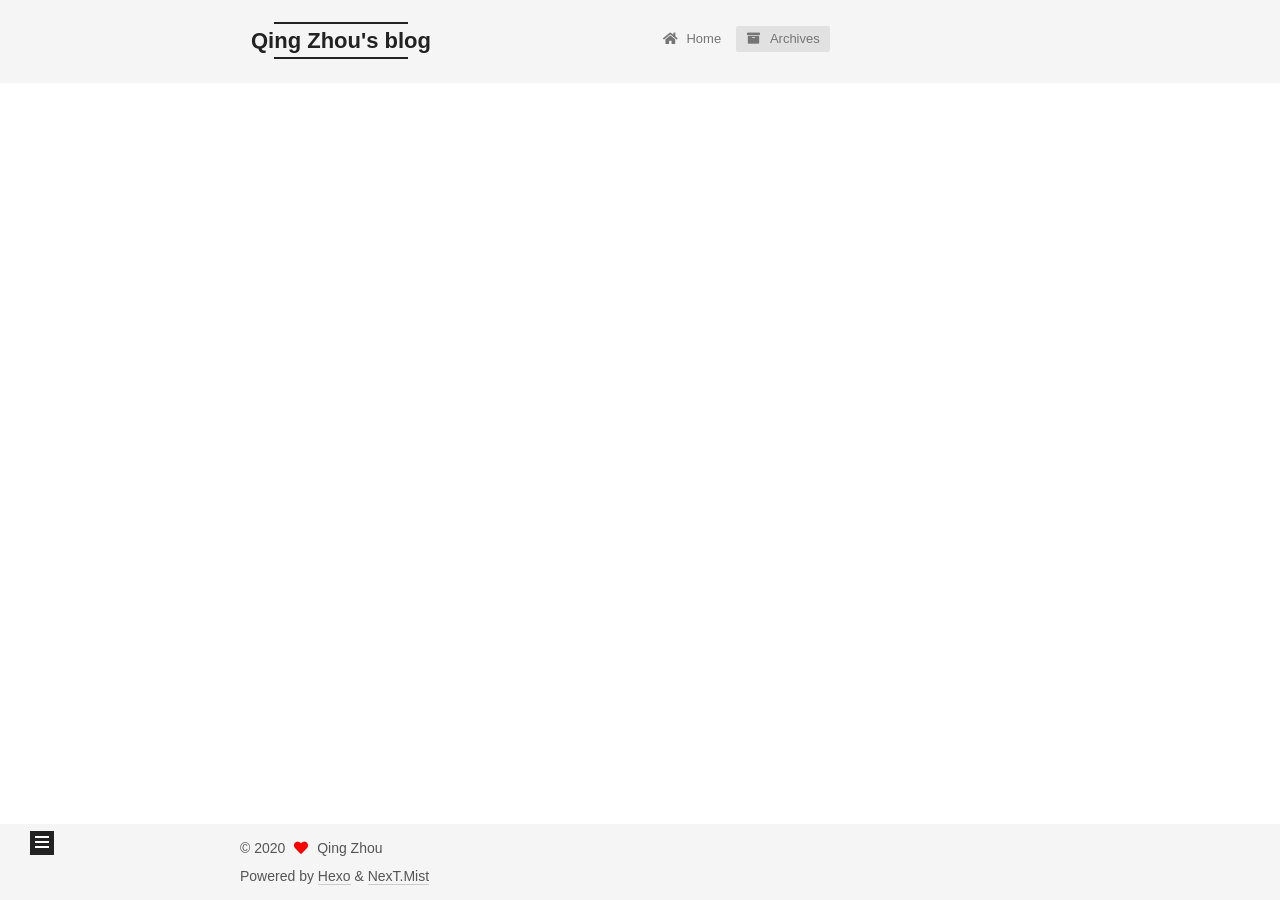
<file: archives/2020/index.html>
<!DOCTYPE html>
<html lang="en,zh-CN,default">
<head>
  <meta charset="UTF-8">
<meta name="viewport" content="width=device-width, initial-scale=1, maximum-scale=2">
<meta name="theme-color" content="#222">
<meta name="generator" content="Hexo 5.0.0">
  <link rel="apple-touch-icon" sizes="180x180" href="/images/apple-touch-icon-next.png">
  <link rel="icon" type="image/png" sizes="32x32" href="/images/favicon-32x32-next.png">
  <link rel="icon" type="image/png" sizes="16x16" href="/images/favicon-16x16-next.png">
  <link rel="mask-icon" href="/images/logo.svg" color="#222">

<link rel="stylesheet" href="/css/main.css">


<link rel="stylesheet" href="/lib/font-awesome/css/all.min.css">

<script id="hexo-configurations">
    var NexT = window.NexT || {};
    var CONFIG = {"hostname":"yoursite.com","root":"/","scheme":"Mist","version":"7.8.0","exturl":false,"sidebar":{"position":"left","display":"post","padding":18,"offset":12,"onmobile":false},"copycode":{"enable":false,"show_result":false,"style":null},"back2top":{"enable":true,"sidebar":false,"scrollpercent":false},"bookmark":{"enable":false,"color":"#222","save":"auto"},"fancybox":false,"mediumzoom":false,"lazyload":false,"pangu":false,"comments":{"style":"tabs","active":null,"storage":true,"lazyload":false,"nav":null},"algolia":{"hits":{"per_page":10},"labels":{"input_placeholder":"Search for Posts","hits_empty":"We didn't find any results for the search: ${query}","hits_stats":"${hits} results found in ${time} ms"}},"localsearch":{"enable":false,"trigger":"auto","top_n_per_article":1,"unescape":false,"preload":false},"motion":{"enable":true,"async":false,"transition":{"post_block":"fadeIn","post_header":"slideDownIn","post_body":"slideDownIn","coll_header":"slideLeftIn","sidebar":"slideUpIn"}}};
  </script>

  <meta property="og:type" content="website">
<meta property="og:title" content="Qing Zhou&#39;s blog">
<meta property="og:url" content="http://yoursite.com/archives/2020/index.html">
<meta property="og:site_name" content="Qing Zhou&#39;s blog">
<meta property="og:locale" content="en_US">
<meta property="article:author" content="Qing Zhou">
<meta name="twitter:card" content="summary">

<link rel="canonical" href="http://yoursite.com/archives/2020/">


<script id="page-configurations">
  // https://hexo.io/docs/variables.html
  CONFIG.page = {
    sidebar: "",
    isHome : false,
    isPost : false,
    lang   : 'en'
  };
</script>

  <title>Archive | Qing Zhou's blog</title>
  






  <noscript>
  <style>
  .use-motion .brand,
  .use-motion .menu-item,
  .sidebar-inner,
  .use-motion .post-block,
  .use-motion .pagination,
  .use-motion .comments,
  .use-motion .post-header,
  .use-motion .post-body,
  .use-motion .collection-header { opacity: initial; }

  .use-motion .site-title,
  .use-motion .site-subtitle {
    opacity: initial;
    top: initial;
  }

  .use-motion .logo-line-before i { left: initial; }
  .use-motion .logo-line-after i { right: initial; }
  </style>
</noscript>

</head>

<body itemscope itemtype="http://schema.org/WebPage">
  <div class="container use-motion">
    <div class="headband"></div>

    <header class="header" itemscope itemtype="http://schema.org/WPHeader">
      <div class="header-inner"><div class="site-brand-container">
  <div class="site-nav-toggle">
    <div class="toggle" aria-label="Toggle navigation bar">
      <span class="toggle-line toggle-line-first"></span>
      <span class="toggle-line toggle-line-middle"></span>
      <span class="toggle-line toggle-line-last"></span>
    </div>
  </div>

  <div class="site-meta">

    <a href="/" class="brand" rel="start">
      <span class="logo-line-before"><i></i></span>
      <h1 class="site-title">Qing Zhou's blog</h1>
      <span class="logo-line-after"><i></i></span>
    </a>
      <p class="site-subtitle" itemprop="description">It is the time you wasted for your rose that makes your rose so important</p>
  </div>

  <div class="site-nav-right">
    <div class="toggle popup-trigger">
    </div>
  </div>
</div>




<nav class="site-nav">
  <ul id="menu" class="main-menu menu">
        <li class="menu-item menu-item-home">

    <a href="/" rel="section"><i class="fa fa-home fa-fw"></i>Home</a>

  </li>
        <li class="menu-item menu-item-archives">

    <a href="/archives/" rel="section"><i class="fa fa-archive fa-fw"></i>Archives</a>

  </li>
  </ul>
</nav>




</div>
    </header>

    
  <div class="back-to-top">
    <i class="fa fa-arrow-up"></i>
    <span>0%</span>
  </div>


    <main class="main">
      <div class="main-inner">
        <div class="content-wrap">
          

          <div class="content archive">
            

  
  
  
  <div class="post-block">
    <div class="posts-collapse">
      <div class="collection-title">
        <span class="collection-header">Um..! 1 post. Keep on posting.</span>
      </div>

      
    <div class="collection-year">
      <span class="collection-header">2020</span>
    </div>

  <article itemscope itemtype="http://schema.org/Article">
    <header class="post-header">

      <div class="post-meta">
        <time itemprop="dateCreated"
              datetime="2020-08-02T00:36:30+08:00"
              content="2020-08-02">
          08-02
        </time>
      </div>

      <div class="post-title">
          <a class="post-title-link" href="/2020/08/02/hello-world/" itemprop="url">
            <span itemprop="name">Hello World</span>
          </a>
      </div>

    </header>
  </article>


    </div>
  </div>
  
  
  

  



          </div>
          

<script>
  window.addEventListener('tabs:register', () => {
    let { activeClass } = CONFIG.comments;
    if (CONFIG.comments.storage) {
      activeClass = localStorage.getItem('comments_active') || activeClass;
    }
    if (activeClass) {
      let activeTab = document.querySelector(`a[href="#comment-${activeClass}"]`);
      if (activeTab) {
        activeTab.click();
      }
    }
  });
  if (CONFIG.comments.storage) {
    window.addEventListener('tabs:click', event => {
      if (!event.target.matches('.tabs-comment .tab-content .tab-pane')) return;
      let commentClass = event.target.classList[1];
      localStorage.setItem('comments_active', commentClass);
    });
  }
</script>

        </div>
          
  
  <div class="toggle sidebar-toggle">
    <span class="toggle-line toggle-line-first"></span>
    <span class="toggle-line toggle-line-middle"></span>
    <span class="toggle-line toggle-line-last"></span>
  </div>

  <aside class="sidebar">
    <div class="sidebar-inner">

      <ul class="sidebar-nav motion-element">
        <li class="sidebar-nav-toc">
          Table of Contents
        </li>
        <li class="sidebar-nav-overview">
          Overview
        </li>
      </ul>

      <!--noindex-->
      <div class="post-toc-wrap sidebar-panel">
      </div>
      <!--/noindex-->

      <div class="site-overview-wrap sidebar-panel">
        <div class="site-author motion-element" itemprop="author" itemscope itemtype="http://schema.org/Person">
  <p class="site-author-name" itemprop="name">Qing Zhou</p>
  <div class="site-description" itemprop="description"></div>
</div>
<div class="site-state-wrap motion-element">
  <nav class="site-state">
      <div class="site-state-item site-state-posts">
          <a href="/archives/">
        
          <span class="site-state-item-count">1</span>
          <span class="site-state-item-name">posts</span>
        </a>
      </div>
  </nav>
</div>
  <div class="cc-license motion-element" itemprop="license">
    <a href="https://creativecommons.org/licenses/by-nc-sa/4.0/zh-CN" class="cc-opacity" rel="noopener" target="_blank"><img src="/images/cc-by-nc-sa.svg" alt="Creative Commons"></a>
  </div>



      </div>

    </div>
  </aside>
  <div id="sidebar-dimmer"></div>


      </div>
    </main>

    <footer class="footer">
      <div class="footer-inner">
        

        

<div class="copyright">
  
  &copy; 
  <span itemprop="copyrightYear">2020</span>
  <span class="with-love">
    <i class="fa fa-heart"></i>
  </span>
  <span class="author" itemprop="copyrightHolder">Qing Zhou</span>
</div>
  <div class="powered-by">Powered by <a href="https://hexo.io/" class="theme-link" rel="noopener" target="_blank">Hexo</a> & <a href="https://mist.theme-next.org/" class="theme-link" rel="noopener" target="_blank">NexT.Mist</a>
  </div>

        








      </div>
    </footer>
  </div>

  
  <script src="/lib/anime.min.js"></script>
  <script src="/lib/velocity/velocity.min.js"></script>
  <script src="/lib/velocity/velocity.ui.min.js"></script>

<script src="/js/utils.js"></script>

<script src="/js/motion.js"></script>


<script src="/js/schemes/muse.js"></script>


<script src="/js/next-boot.js"></script>




  















  

  

</body>
</html>
</file>
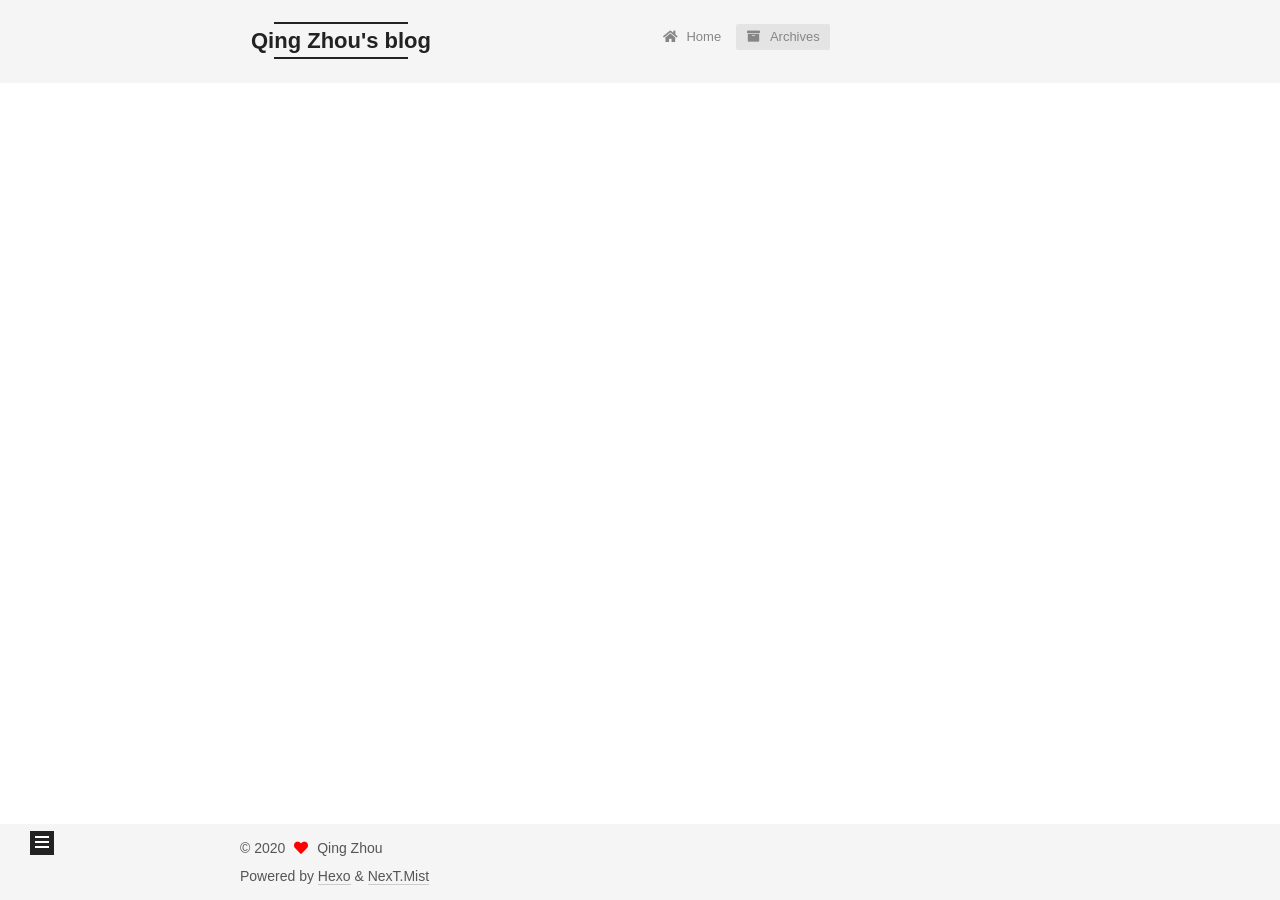
<file: archives/2020/08/index.html>
<!DOCTYPE html>
<html lang="en,zh-CN,default">
<head>
  <meta charset="UTF-8">
<meta name="viewport" content="width=device-width, initial-scale=1, maximum-scale=2">
<meta name="theme-color" content="#222">
<meta name="generator" content="Hexo 5.0.0">
  <link rel="apple-touch-icon" sizes="180x180" href="/images/apple-touch-icon-next.png">
  <link rel="icon" type="image/png" sizes="32x32" href="/images/favicon-32x32-next.png">
  <link rel="icon" type="image/png" sizes="16x16" href="/images/favicon-16x16-next.png">
  <link rel="mask-icon" href="/images/logo.svg" color="#222">

<link rel="stylesheet" href="/css/main.css">


<link rel="stylesheet" href="/lib/font-awesome/css/all.min.css">

<script id="hexo-configurations">
    var NexT = window.NexT || {};
    var CONFIG = {"hostname":"yoursite.com","root":"/","scheme":"Mist","version":"7.8.0","exturl":false,"sidebar":{"position":"left","display":"post","padding":18,"offset":12,"onmobile":false},"copycode":{"enable":false,"show_result":false,"style":null},"back2top":{"enable":true,"sidebar":false,"scrollpercent":false},"bookmark":{"enable":false,"color":"#222","save":"auto"},"fancybox":false,"mediumzoom":false,"lazyload":false,"pangu":false,"comments":{"style":"tabs","active":null,"storage":true,"lazyload":false,"nav":null},"algolia":{"hits":{"per_page":10},"labels":{"input_placeholder":"Search for Posts","hits_empty":"We didn't find any results for the search: ${query}","hits_stats":"${hits} results found in ${time} ms"}},"localsearch":{"enable":false,"trigger":"auto","top_n_per_article":1,"unescape":false,"preload":false},"motion":{"enable":true,"async":false,"transition":{"post_block":"fadeIn","post_header":"slideDownIn","post_body":"slideDownIn","coll_header":"slideLeftIn","sidebar":"slideUpIn"}}};
  </script>

  <meta property="og:type" content="website">
<meta property="og:title" content="Qing Zhou&#39;s blog">
<meta property="og:url" content="http://yoursite.com/archives/2020/08/index.html">
<meta property="og:site_name" content="Qing Zhou&#39;s blog">
<meta property="og:locale" content="en_US">
<meta property="article:author" content="Qing Zhou">
<meta name="twitter:card" content="summary">

<link rel="canonical" href="http://yoursite.com/archives/2020/08/">


<script id="page-configurations">
  // https://hexo.io/docs/variables.html
  CONFIG.page = {
    sidebar: "",
    isHome : false,
    isPost : false,
    lang   : 'en'
  };
</script>

  <title>Archive | Qing Zhou's blog</title>
  






  <noscript>
  <style>
  .use-motion .brand,
  .use-motion .menu-item,
  .sidebar-inner,
  .use-motion .post-block,
  .use-motion .pagination,
  .use-motion .comments,
  .use-motion .post-header,
  .use-motion .post-body,
  .use-motion .collection-header { opacity: initial; }

  .use-motion .site-title,
  .use-motion .site-subtitle {
    opacity: initial;
    top: initial;
  }

  .use-motion .logo-line-before i { left: initial; }
  .use-motion .logo-line-after i { right: initial; }
  </style>
</noscript>

</head>

<body itemscope itemtype="http://schema.org/WebPage">
  <div class="container use-motion">
    <div class="headband"></div>

    <header class="header" itemscope itemtype="http://schema.org/WPHeader">
      <div class="header-inner"><div class="site-brand-container">
  <div class="site-nav-toggle">
    <div class="toggle" aria-label="Toggle navigation bar">
      <span class="toggle-line toggle-line-first"></span>
      <span class="toggle-line toggle-line-middle"></span>
      <span class="toggle-line toggle-line-last"></span>
    </div>
  </div>

  <div class="site-meta">

    <a href="/" class="brand" rel="start">
      <span class="logo-line-before"><i></i></span>
      <h1 class="site-title">Qing Zhou's blog</h1>
      <span class="logo-line-after"><i></i></span>
    </a>
      <p class="site-subtitle" itemprop="description">It is the time you wasted for your rose that makes your rose so important</p>
  </div>

  <div class="site-nav-right">
    <div class="toggle popup-trigger">
    </div>
  </div>
</div>




<nav class="site-nav">
  <ul id="menu" class="main-menu menu">
        <li class="menu-item menu-item-home">

    <a href="/" rel="section"><i class="fa fa-home fa-fw"></i>Home</a>

  </li>
        <li class="menu-item menu-item-archives">

    <a href="/archives/" rel="section"><i class="fa fa-archive fa-fw"></i>Archives</a>

  </li>
  </ul>
</nav>




</div>
    </header>

    
  <div class="back-to-top">
    <i class="fa fa-arrow-up"></i>
    <span>0%</span>
  </div>


    <main class="main">
      <div class="main-inner">
        <div class="content-wrap">
          

          <div class="content archive">
            

  
  
  
  <div class="post-block">
    <div class="posts-collapse">
      <div class="collection-title">
        <span class="collection-header">Um..! 1 post. Keep on posting.</span>
      </div>

      
    <div class="collection-year">
      <span class="collection-header">2020</span>
    </div>

  <article itemscope itemtype="http://schema.org/Article">
    <header class="post-header">

      <div class="post-meta">
        <time itemprop="dateCreated"
              datetime="2020-08-02T00:36:30+08:00"
              content="2020-08-02">
          08-02
        </time>
      </div>

      <div class="post-title">
          <a class="post-title-link" href="/2020/08/02/hello-world/" itemprop="url">
            <span itemprop="name">Hello World</span>
          </a>
      </div>

    </header>
  </article>


    </div>
  </div>
  
  
  

  



          </div>
          

<script>
  window.addEventListener('tabs:register', () => {
    let { activeClass } = CONFIG.comments;
    if (CONFIG.comments.storage) {
      activeClass = localStorage.getItem('comments_active') || activeClass;
    }
    if (activeClass) {
      let activeTab = document.querySelector(`a[href="#comment-${activeClass}"]`);
      if (activeTab) {
        activeTab.click();
      }
    }
  });
  if (CONFIG.comments.storage) {
    window.addEventListener('tabs:click', event => {
      if (!event.target.matches('.tabs-comment .tab-content .tab-pane')) return;
      let commentClass = event.target.classList[1];
      localStorage.setItem('comments_active', commentClass);
    });
  }
</script>

        </div>
          
  
  <div class="toggle sidebar-toggle">
    <span class="toggle-line toggle-line-first"></span>
    <span class="toggle-line toggle-line-middle"></span>
    <span class="toggle-line toggle-line-last"></span>
  </div>

  <aside class="sidebar">
    <div class="sidebar-inner">

      <ul class="sidebar-nav motion-element">
        <li class="sidebar-nav-toc">
          Table of Contents
        </li>
        <li class="sidebar-nav-overview">
          Overview
        </li>
      </ul>

      <!--noindex-->
      <div class="post-toc-wrap sidebar-panel">
      </div>
      <!--/noindex-->

      <div class="site-overview-wrap sidebar-panel">
        <div class="site-author motion-element" itemprop="author" itemscope itemtype="http://schema.org/Person">
  <p class="site-author-name" itemprop="name">Qing Zhou</p>
  <div class="site-description" itemprop="description"></div>
</div>
<div class="site-state-wrap motion-element">
  <nav class="site-state">
      <div class="site-state-item site-state-posts">
          <a href="/archives/">
        
          <span class="site-state-item-count">1</span>
          <span class="site-state-item-name">posts</span>
        </a>
      </div>
  </nav>
</div>
  <div class="cc-license motion-element" itemprop="license">
    <a href="https://creativecommons.org/licenses/by-nc-sa/4.0/zh-CN" class="cc-opacity" rel="noopener" target="_blank"><img src="/images/cc-by-nc-sa.svg" alt="Creative Commons"></a>
  </div>



      </div>

    </div>
  </aside>
  <div id="sidebar-dimmer"></div>


      </div>
    </main>

    <footer class="footer">
      <div class="footer-inner">
        

        

<div class="copyright">
  
  &copy; 
  <span itemprop="copyrightYear">2020</span>
  <span class="with-love">
    <i class="fa fa-heart"></i>
  </span>
  <span class="author" itemprop="copyrightHolder">Qing Zhou</span>
</div>
  <div class="powered-by">Powered by <a href="https://hexo.io/" class="theme-link" rel="noopener" target="_blank">Hexo</a> & <a href="https://mist.theme-next.org/" class="theme-link" rel="noopener" target="_blank">NexT.Mist</a>
  </div>

        








      </div>
    </footer>
  </div>

  
  <script src="/lib/anime.min.js"></script>
  <script src="/lib/velocity/velocity.min.js"></script>
  <script src="/lib/velocity/velocity.ui.min.js"></script>

<script src="/js/utils.js"></script>

<script src="/js/motion.js"></script>


<script src="/js/schemes/muse.js"></script>


<script src="/js/next-boot.js"></script>




  















  

  

</body>
</html>
</file>
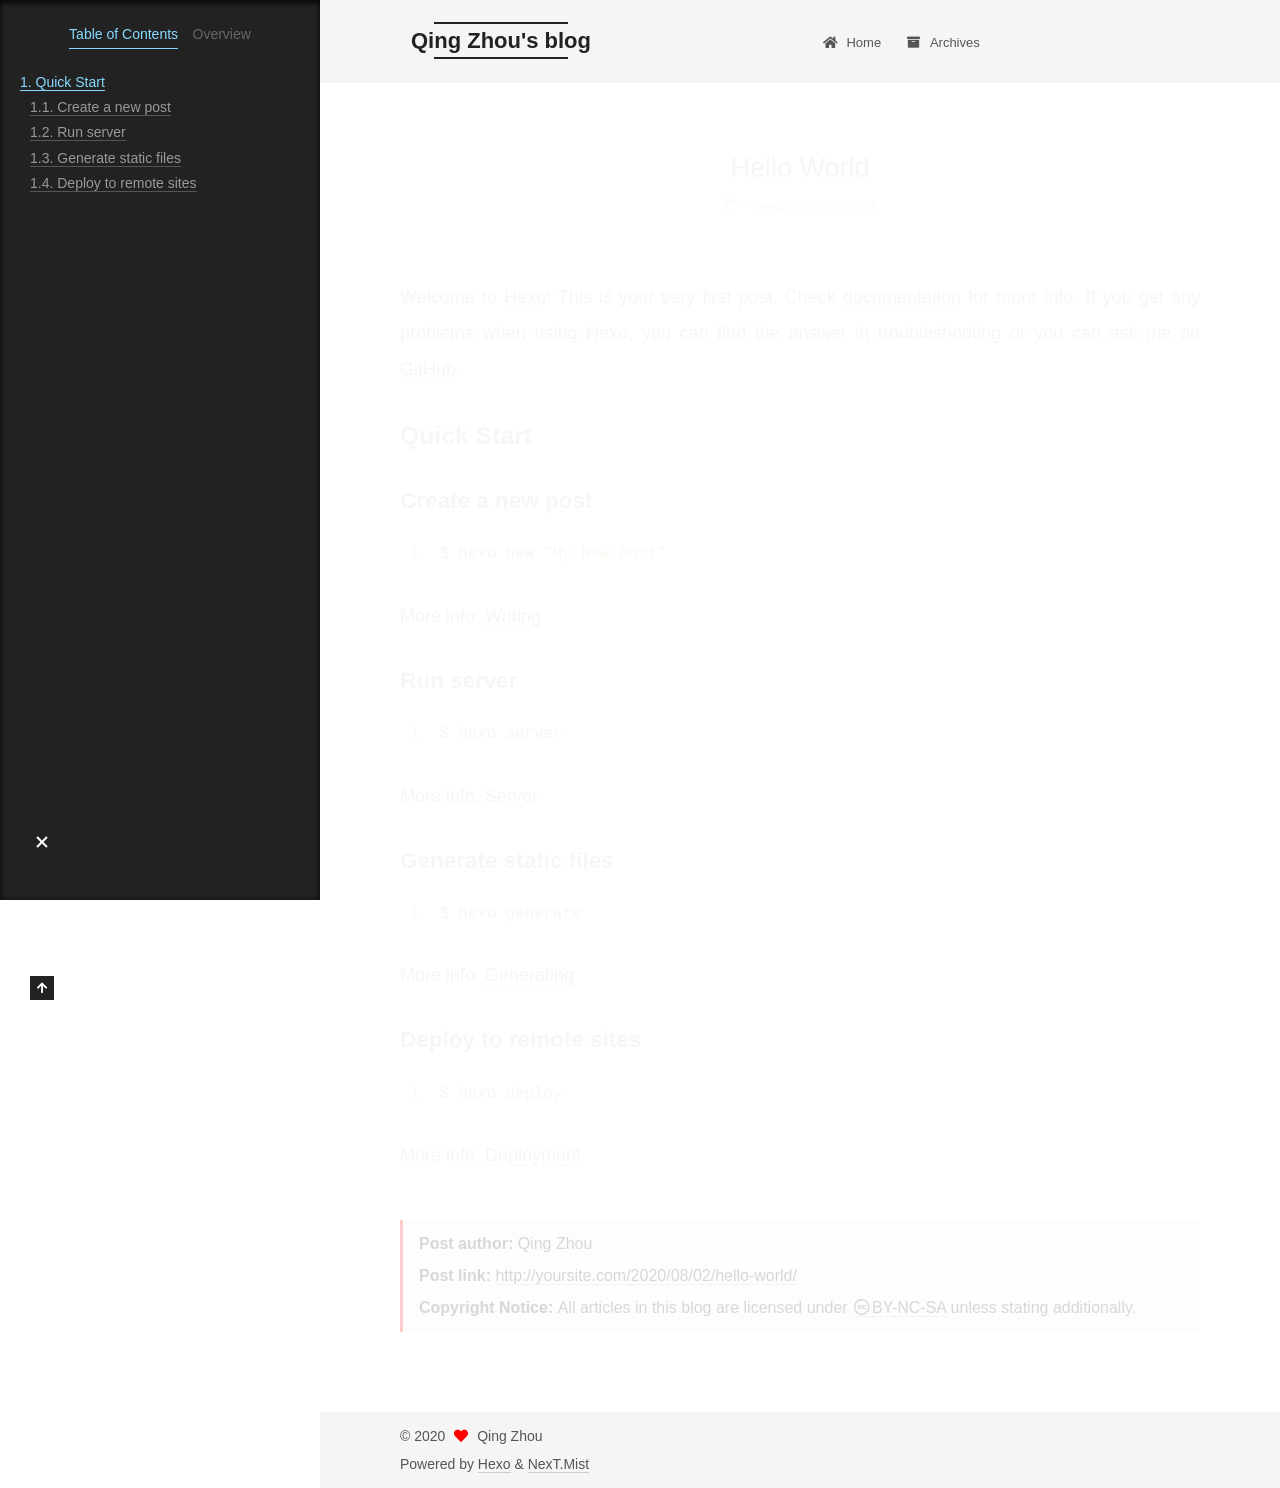
<file: 2020/08/02/hello-world/index.html>
<!DOCTYPE html>
<html lang="en,zh-CN,default">
<head>
  <meta charset="UTF-8">
<meta name="viewport" content="width=device-width, initial-scale=1, maximum-scale=2">
<meta name="theme-color" content="#222">
<meta name="generator" content="Hexo 5.0.0">
  <link rel="apple-touch-icon" sizes="180x180" href="/images/apple-touch-icon-next.png">
  <link rel="icon" type="image/png" sizes="32x32" href="/images/favicon-32x32-next.png">
  <link rel="icon" type="image/png" sizes="16x16" href="/images/favicon-16x16-next.png">
  <link rel="mask-icon" href="/images/logo.svg" color="#222">

<link rel="stylesheet" href="/css/main.css">


<link rel="stylesheet" href="/lib/font-awesome/css/all.min.css">

<script id="hexo-configurations">
    var NexT = window.NexT || {};
    var CONFIG = {"hostname":"yoursite.com","root":"/","scheme":"Mist","version":"7.8.0","exturl":false,"sidebar":{"position":"left","display":"post","padding":18,"offset":12,"onmobile":false},"copycode":{"enable":false,"show_result":false,"style":null},"back2top":{"enable":true,"sidebar":false,"scrollpercent":false},"bookmark":{"enable":false,"color":"#222","save":"auto"},"fancybox":false,"mediumzoom":false,"lazyload":false,"pangu":false,"comments":{"style":"tabs","active":null,"storage":true,"lazyload":false,"nav":null},"algolia":{"hits":{"per_page":10},"labels":{"input_placeholder":"Search for Posts","hits_empty":"We didn't find any results for the search: ${query}","hits_stats":"${hits} results found in ${time} ms"}},"localsearch":{"enable":false,"trigger":"auto","top_n_per_article":1,"unescape":false,"preload":false},"motion":{"enable":true,"async":false,"transition":{"post_block":"fadeIn","post_header":"slideDownIn","post_body":"slideDownIn","coll_header":"slideLeftIn","sidebar":"slideUpIn"}}};
  </script>

  <meta name="description" content="Welcome to Hexo! This is your very first post. Check documentation for more info. If you get any problems when using Hexo, you can find the answer in troubleshooting or you can ask me on GitHub. Quick">
<meta property="og:type" content="article">
<meta property="og:title" content="Hello World">
<meta property="og:url" content="http://yoursite.com/2020/08/02/hello-world/index.html">
<meta property="og:site_name" content="Qing Zhou&#39;s blog">
<meta property="og:description" content="Welcome to Hexo! This is your very first post. Check documentation for more info. If you get any problems when using Hexo, you can find the answer in troubleshooting or you can ask me on GitHub. Quick">
<meta property="og:locale" content="en_US">
<meta property="article:published_time" content="2020-08-01T16:36:30.421Z">
<meta property="article:modified_time" content="2020-08-01T16:36:30.422Z">
<meta property="article:author" content="Qing Zhou">
<meta name="twitter:card" content="summary">

<link rel="canonical" href="http://yoursite.com/2020/08/02/hello-world/">


<script id="page-configurations">
  // https://hexo.io/docs/variables.html
  CONFIG.page = {
    sidebar: "",
    isHome : false,
    isPost : true,
    lang   : 'en'
  };
</script>

  <title>Hello World | Qing Zhou's blog</title>
  






  <noscript>
  <style>
  .use-motion .brand,
  .use-motion .menu-item,
  .sidebar-inner,
  .use-motion .post-block,
  .use-motion .pagination,
  .use-motion .comments,
  .use-motion .post-header,
  .use-motion .post-body,
  .use-motion .collection-header { opacity: initial; }

  .use-motion .site-title,
  .use-motion .site-subtitle {
    opacity: initial;
    top: initial;
  }

  .use-motion .logo-line-before i { left: initial; }
  .use-motion .logo-line-after i { right: initial; }
  </style>
</noscript>

</head>

<body itemscope itemtype="http://schema.org/WebPage">
  <div class="container use-motion">
    <div class="headband"></div>

    <header class="header" itemscope itemtype="http://schema.org/WPHeader">
      <div class="header-inner"><div class="site-brand-container">
  <div class="site-nav-toggle">
    <div class="toggle" aria-label="Toggle navigation bar">
      <span class="toggle-line toggle-line-first"></span>
      <span class="toggle-line toggle-line-middle"></span>
      <span class="toggle-line toggle-line-last"></span>
    </div>
  </div>

  <div class="site-meta">

    <a href="/" class="brand" rel="start">
      <span class="logo-line-before"><i></i></span>
      <h1 class="site-title">Qing Zhou's blog</h1>
      <span class="logo-line-after"><i></i></span>
    </a>
      <p class="site-subtitle" itemprop="description">It is the time you wasted for your rose that makes your rose so important</p>
  </div>

  <div class="site-nav-right">
    <div class="toggle popup-trigger">
    </div>
  </div>
</div>




<nav class="site-nav">
  <ul id="menu" class="main-menu menu">
        <li class="menu-item menu-item-home">

    <a href="/" rel="section"><i class="fa fa-home fa-fw"></i>Home</a>

  </li>
        <li class="menu-item menu-item-archives">

    <a href="/archives/" rel="section"><i class="fa fa-archive fa-fw"></i>Archives</a>

  </li>
  </ul>
</nav>




</div>
    </header>

    
  <div class="back-to-top">
    <i class="fa fa-arrow-up"></i>
    <span>0%</span>
  </div>


    <main class="main">
      <div class="main-inner">
        <div class="content-wrap">
          

          <div class="content post posts-expand">
            

    
  
  
  <article itemscope itemtype="http://schema.org/Article" class="post-block" lang="en">
    <link itemprop="mainEntityOfPage" href="http://yoursite.com/2020/08/02/hello-world/">

    <span hidden itemprop="author" itemscope itemtype="http://schema.org/Person">
      <meta itemprop="image" content="/images/avatar.gif">
      <meta itemprop="name" content="Qing Zhou">
      <meta itemprop="description" content="">
    </span>

    <span hidden itemprop="publisher" itemscope itemtype="http://schema.org/Organization">
      <meta itemprop="name" content="Qing Zhou's blog">
    </span>
      <header class="post-header">
        <h1 class="post-title" itemprop="name headline">
          Hello World
        </h1>

        <div class="post-meta">
            <span class="post-meta-item">
              <span class="post-meta-item-icon">
                <i class="far fa-calendar"></i>
              </span>
              <span class="post-meta-item-text">Posted on</span>

              <time title="Created: 2020-08-02 00:36:30" itemprop="dateCreated datePublished" datetime="2020-08-02T00:36:30+08:00">2020-08-02</time>
            </span>

          

        </div>
      </header>

    
    
    
    <div class="post-body" itemprop="articleBody">

      
        <p>Welcome to <a target="_blank" rel="noopener" href="https://hexo.io/">Hexo</a>! This is your very first post. Check <a target="_blank" rel="noopener" href="https://hexo.io/docs/">documentation</a> for more info. If you get any problems when using Hexo, you can find the answer in <a target="_blank" rel="noopener" href="https://hexo.io/docs/troubleshooting.html">troubleshooting</a> or you can ask me on <a target="_blank" rel="noopener" href="https://github.com/hexojs/hexo/issues">GitHub</a>.</p>
<h2 id="Quick-Start"><a href="#Quick-Start" class="headerlink" title="Quick Start"></a>Quick Start</h2><h3 id="Create-a-new-post"><a href="#Create-a-new-post" class="headerlink" title="Create a new post"></a>Create a new post</h3><figure class="highlight bash"><table><tr><td class="gutter"><pre><span class="line">1</span><br></pre></td><td class="code"><pre><span class="line">$ hexo new <span class="string">&quot;My New Post&quot;</span></span><br></pre></td></tr></table></figure>

<p>More info: <a target="_blank" rel="noopener" href="https://hexo.io/docs/writing.html">Writing</a></p>
<h3 id="Run-server"><a href="#Run-server" class="headerlink" title="Run server"></a>Run server</h3><figure class="highlight bash"><table><tr><td class="gutter"><pre><span class="line">1</span><br></pre></td><td class="code"><pre><span class="line">$ hexo server</span><br></pre></td></tr></table></figure>

<p>More info: <a target="_blank" rel="noopener" href="https://hexo.io/docs/server.html">Server</a></p>
<h3 id="Generate-static-files"><a href="#Generate-static-files" class="headerlink" title="Generate static files"></a>Generate static files</h3><figure class="highlight bash"><table><tr><td class="gutter"><pre><span class="line">1</span><br></pre></td><td class="code"><pre><span class="line">$ hexo generate</span><br></pre></td></tr></table></figure>

<p>More info: <a target="_blank" rel="noopener" href="https://hexo.io/docs/generating.html">Generating</a></p>
<h3 id="Deploy-to-remote-sites"><a href="#Deploy-to-remote-sites" class="headerlink" title="Deploy to remote sites"></a>Deploy to remote sites</h3><figure class="highlight bash"><table><tr><td class="gutter"><pre><span class="line">1</span><br></pre></td><td class="code"><pre><span class="line">$ hexo deploy</span><br></pre></td></tr></table></figure>

<p>More info: <a target="_blank" rel="noopener" href="https://hexo.io/docs/one-command-deployment.html">Deployment</a></p>

    </div>

    
    
    
        

<div>
<ul class="post-copyright">
  <li class="post-copyright-author">
    <strong>Post author:  </strong>Qing Zhou
  </li>
  <li class="post-copyright-link">
    <strong>Post link: </strong>
    <a href="http://yoursite.com/2020/08/02/hello-world/" title="Hello World">http://yoursite.com/2020/08/02/hello-world/</a>
  </li>
  <li class="post-copyright-license">
    <strong>Copyright Notice:  </strong>All articles in this blog are licensed under <a href="https://creativecommons.org/licenses/by-nc-sa/4.0/zh-CN" rel="noopener" target="_blank"><i class="fab fa-fw fa-creative-commons"></i>BY-NC-SA</a> unless stating additionally.
  </li>
</ul>
</div>


      <footer class="post-footer">

        


        
      </footer>
    
  </article>
  
  
  



          </div>
          

<script>
  window.addEventListener('tabs:register', () => {
    let { activeClass } = CONFIG.comments;
    if (CONFIG.comments.storage) {
      activeClass = localStorage.getItem('comments_active') || activeClass;
    }
    if (activeClass) {
      let activeTab = document.querySelector(`a[href="#comment-${activeClass}"]`);
      if (activeTab) {
        activeTab.click();
      }
    }
  });
  if (CONFIG.comments.storage) {
    window.addEventListener('tabs:click', event => {
      if (!event.target.matches('.tabs-comment .tab-content .tab-pane')) return;
      let commentClass = event.target.classList[1];
      localStorage.setItem('comments_active', commentClass);
    });
  }
</script>

        </div>
          
  
  <div class="toggle sidebar-toggle">
    <span class="toggle-line toggle-line-first"></span>
    <span class="toggle-line toggle-line-middle"></span>
    <span class="toggle-line toggle-line-last"></span>
  </div>

  <aside class="sidebar">
    <div class="sidebar-inner">

      <ul class="sidebar-nav motion-element">
        <li class="sidebar-nav-toc">
          Table of Contents
        </li>
        <li class="sidebar-nav-overview">
          Overview
        </li>
      </ul>

      <!--noindex-->
      <div class="post-toc-wrap sidebar-panel">
          <div class="post-toc motion-element"><ol class="nav"><li class="nav-item nav-level-2"><a class="nav-link" href="#Quick-Start"><span class="nav-number">1.</span> <span class="nav-text">Quick Start</span></a><ol class="nav-child"><li class="nav-item nav-level-3"><a class="nav-link" href="#Create-a-new-post"><span class="nav-number">1.1.</span> <span class="nav-text">Create a new post</span></a></li><li class="nav-item nav-level-3"><a class="nav-link" href="#Run-server"><span class="nav-number">1.2.</span> <span class="nav-text">Run server</span></a></li><li class="nav-item nav-level-3"><a class="nav-link" href="#Generate-static-files"><span class="nav-number">1.3.</span> <span class="nav-text">Generate static files</span></a></li><li class="nav-item nav-level-3"><a class="nav-link" href="#Deploy-to-remote-sites"><span class="nav-number">1.4.</span> <span class="nav-text">Deploy to remote sites</span></a></li></ol></li></ol></div>
      </div>
      <!--/noindex-->

      <div class="site-overview-wrap sidebar-panel">
        <div class="site-author motion-element" itemprop="author" itemscope itemtype="http://schema.org/Person">
  <p class="site-author-name" itemprop="name">Qing Zhou</p>
  <div class="site-description" itemprop="description"></div>
</div>
<div class="site-state-wrap motion-element">
  <nav class="site-state">
      <div class="site-state-item site-state-posts">
          <a href="/archives/">
        
          <span class="site-state-item-count">1</span>
          <span class="site-state-item-name">posts</span>
        </a>
      </div>
  </nav>
</div>
  <div class="cc-license motion-element" itemprop="license">
    <a href="https://creativecommons.org/licenses/by-nc-sa/4.0/zh-CN" class="cc-opacity" rel="noopener" target="_blank"><img src="/images/cc-by-nc-sa.svg" alt="Creative Commons"></a>
  </div>



      </div>

    </div>
  </aside>
  <div id="sidebar-dimmer"></div>


      </div>
    </main>

    <footer class="footer">
      <div class="footer-inner">
        

        

<div class="copyright">
  
  &copy; 
  <span itemprop="copyrightYear">2020</span>
  <span class="with-love">
    <i class="fa fa-heart"></i>
  </span>
  <span class="author" itemprop="copyrightHolder">Qing Zhou</span>
</div>
  <div class="powered-by">Powered by <a href="https://hexo.io/" class="theme-link" rel="noopener" target="_blank">Hexo</a> & <a href="https://mist.theme-next.org/" class="theme-link" rel="noopener" target="_blank">NexT.Mist</a>
  </div>

        








      </div>
    </footer>
  </div>

  
  <script src="/lib/anime.min.js"></script>
  <script src="/lib/velocity/velocity.min.js"></script>
  <script src="/lib/velocity/velocity.ui.min.js"></script>

<script src="/js/utils.js"></script>

<script src="/js/motion.js"></script>


<script src="/js/schemes/muse.js"></script>


<script src="/js/next-boot.js"></script>




  















  

  

</body>
</html>
</file>
<file: css/main.css>
:root {
  --body-bg-color: #fff;
  --content-bg-color: #f5f5f5;
  --card-bg-color: #f5f5f5;
  --text-color: #555;
  --blockquote-color: #666;
  --link-color: #555;
  --link-hover-color: #222;
  --brand-color: #222;
  --brand-hover-color: #222;
  --table-row-odd-bg-color: #f9f9f9;
  --table-row-hover-bg-color: #f5f5f5;
  --menu-item-bg-color: #ddd;
  --btn-default-bg: transparent;
  --btn-default-color: var(--link-color);
  --btn-default-border-color: var(--link-color);
  --btn-default-hover-bg: transparent;
  --btn-default-hover-color: var(--link-hover-color);
  --btn-default-hover-border-color: var(--link-hover-color);
}
html {
  line-height: 1.15; /* 1 */
  -webkit-text-size-adjust: 100%; /* 2 */
}
body {
  margin: 0;
}
main {
  display: block;
}
h1 {
  font-size: 2em;
  margin: 0.67em 0;
}
hr {
  box-sizing: content-box; /* 1 */
  height: 0; /* 1 */
  overflow: visible; /* 2 */
}
pre {
  font-family: monospace, monospace; /* 1 */
  font-size: 1em; /* 2 */
}
a {
  background: transparent;
}
abbr[title] {
  border-bottom: none; /* 1 */
  text-decoration: underline; /* 2 */
  text-decoration: underline dotted; /* 2 */
}
b,
strong {
  font-weight: bolder;
}
code,
kbd,
samp {
  font-family: monospace, monospace; /* 1 */
  font-size: 1em; /* 2 */
}
small {
  font-size: 80%;
}
sub,
sup {
  font-size: 75%;
  line-height: 0;
  position: relative;
  vertical-align: baseline;
}
sub {
  bottom: -0.25em;
}
sup {
  top: -0.5em;
}
img {
  border-style: none;
}
button,
input,
optgroup,
select,
textarea {
  font-family: inherit; /* 1 */
  font-size: 100%; /* 1 */
  line-height: 1.15; /* 1 */
  margin: 0; /* 2 */
}
button,
input {
/* 1 */
  overflow: visible;
}
button,
select {
/* 1 */
  text-transform: none;
}
button,
[type='button'],
[type='reset'],
[type='submit'] {
  -webkit-appearance: button;
}
button::-moz-focus-inner,
[type='button']::-moz-focus-inner,
[type='reset']::-moz-focus-inner,
[type='submit']::-moz-focus-inner {
  border-style: none;
  padding: 0;
}
button:-moz-focusring,
[type='button']:-moz-focusring,
[type='reset']:-moz-focusring,
[type='submit']:-moz-focusring {
  outline: 1px dotted ButtonText;
}
fieldset {
  padding: 0.35em 0.75em 0.625em;
}
legend {
  box-sizing: border-box; /* 1 */
  color: inherit; /* 2 */
  display: table; /* 1 */
  max-width: 100%; /* 1 */
  padding: 0; /* 3 */
  white-space: normal; /* 1 */
}
progress {
  vertical-align: baseline;
}
textarea {
  overflow: auto;
}
[type='checkbox'],
[type='radio'] {
  box-sizing: border-box; /* 1 */
  padding: 0; /* 2 */
}
[type='number']::-webkit-inner-spin-button,
[type='number']::-webkit-outer-spin-button {
  height: auto;
}
[type='search'] {
  outline-offset: -2px; /* 2 */
  -webkit-appearance: textfield; /* 1 */
}
[type='search']::-webkit-search-decoration {
  -webkit-appearance: none;
}
::-webkit-file-upload-button {
  font: inherit; /* 2 */
  -webkit-appearance: button; /* 1 */
}
details {
  display: block;
}
summary {
  display: list-item;
}
template {
  display: none;
}
[hidden] {
  display: none;
}
::selection {
  background: #262a30;
  color: #eee;
}
html,
body {
  height: 100%;
}
body {
  background: var(--body-bg-color);
  color: var(--text-color);
  font-family: 'Lato', "PingFang SC", "Microsoft YaHei", sans-serif;
  font-size: 1em;
  line-height: 2;
}
@media (max-width: 991px) {
  body {
    padding-left: 0 !important;
    padding-right: 0 !important;
  }
}
h1,
h2,
h3,
h4,
h5,
h6 {
  font-family: 'Lato', "PingFang SC", "Microsoft YaHei", sans-serif;
  font-weight: bold;
  line-height: 1.5;
  margin: 20px 0 15px;
}
h1 {
  font-size: 1.5em;
}
h2 {
  font-size: 1.375em;
}
h3 {
  font-size: 1.25em;
}
h4 {
  font-size: 1.125em;
}
h5 {
  font-size: 1em;
}
h6 {
  font-size: 0.875em;
}
p {
  margin: 0 0 20px 0;
}
a,
span.exturl {
  border-bottom: 1px solid #ccc;
  color: var(--link-color);
  outline: 0;
  text-decoration: none;
  overflow-wrap: break-word;
  word-wrap: break-word;
  cursor: pointer;
}
a:hover,
span.exturl:hover {
  border-bottom-color: var(--link-hover-color);
  color: var(--link-hover-color);
}
iframe,
img,
video {
  display: block;
  margin-left: auto;
  margin-right: auto;
  max-width: 100%;
}
hr {
  background-image: repeating-linear-gradient(-45deg, #ddd, #ddd 4px, transparent 4px, transparent 8px);
  border: 0;
  height: 3px;
  margin: 40px 0;
}
blockquote {
  border-left: 4px solid #ddd;
  color: var(--blockquote-color);
  margin: 0;
  padding: 0 15px;
}
blockquote cite::before {
  content: '-';
  padding: 0 5px;
}
dt {
  font-weight: bold;
}
dd {
  margin: 0;
  padding: 0;
}
kbd {
  background-color: #f5f5f5;
  background-image: linear-gradient(#eee, #fff, #eee);
  border: 1px solid #ccc;
  border-radius: 0.2em;
  box-shadow: 0.1em 0.1em 0.2em rgba(0,0,0,0.1);
  color: #555;
  font-family: inherit;
  padding: 0.1em 0.3em;
  white-space: nowrap;
}
.table-container {
  overflow: auto;
}
table {
  border-collapse: collapse;
  border-spacing: 0;
  font-size: 0.875em;
  margin: 0 0 20px 0;
  width: 100%;
}
tbody tr:nth-of-type(odd) {
  background: var(--table-row-odd-bg-color);
}
tbody tr:hover {
  background: var(--table-row-hover-bg-color);
}
caption,
th,
td {
  font-weight: normal;
  padding: 8px;
  vertical-align: middle;
}
th,
td {
  border: 1px solid #ddd;
  border-bottom: 3px solid #ddd;
}
th {
  font-weight: 700;
  padding-bottom: 10px;
}
td {
  border-bottom-width: 1px;
}
.btn {
  background: var(--btn-default-bg);
  border: 2px solid var(--btn-default-border-color);
  border-radius: 0;
  color: var(--btn-default-color);
  display: inline-block;
  font-size: 0.875em;
  line-height: 2;
  padding: 0 20px;
  text-decoration: none;
  transition-property: background-color;
  transition-delay: 0s;
  transition-duration: 0.2s;
  transition-timing-function: ease-in-out;
}
.btn:hover {
  background: var(--btn-default-hover-bg);
  border-color: var(--btn-default-hover-border-color);
  color: var(--btn-default-hover-color);
}
.btn + .btn {
  margin: 0 0 8px 8px;
}
.btn .fa-fw {
  text-align: left;
  width: 1.285714285714286em;
}
.toggle {
  line-height: 0;
}
.toggle .toggle-line {
  background: #fff;
  display: inline-block;
  height: 2px;
  left: 0;
  position: relative;
  top: 0;
  transition: all 0.4s;
  vertical-align: top;
  width: 100%;
}
.toggle .toggle-line:not(:first-child) {
  margin-top: 3px;
}
.toggle.toggle-arrow .toggle-line-first {
  left: 50%;
  top: 2px;
  transform: rotate(45deg);
  width: 50%;
}
.toggle.toggle-arrow .toggle-line-middle {
  left: 2px;
  width: 90%;
}
.toggle.toggle-arrow .toggle-line-last {
  left: 50%;
  top: -2px;
  transform: rotate(-45deg);
  width: 50%;
}
.toggle.toggle-close .toggle-line-first {
  transform: rotate(-45deg);
  top: 5px;
}
.toggle.toggle-close .toggle-line-middle {
  opacity: 0;
}
.toggle.toggle-close .toggle-line-last {
  transform: rotate(45deg);
  top: -5px;
}
.highlight,
pre {
  background: #f7f7f7;
  color: #4d4d4c;
  line-height: 1.6;
  margin: 0 auto 20px;
}
pre,
code {
  font-family: consolas, Menlo, monospace, "PingFang SC", "Microsoft YaHei";
}
code {
  background: #eee;
  border-radius: 3px;
  color: #555;
  padding: 2px 4px;
  overflow-wrap: break-word;
  word-wrap: break-word;
}
.highlight *::selection {
  background: #d6d6d6;
}
.highlight pre {
  border: 0;
  margin: 0;
  padding: 10px 0;
}
.highlight table {
  border: 0;
  margin: 0;
  width: auto;
}
.highlight td {
  border: 0;
  padding: 0;
}
.highlight figcaption {
  background: #eff2f3;
  color: #4d4d4c;
  display: flex;
  font-size: 0.875em;
  justify-content: space-between;
  line-height: 1.2;
  padding: 0.5em;
}
.highlight figcaption a {
  color: #4d4d4c;
}
.highlight figcaption a:hover {
  border-bottom-color: #4d4d4c;
}
.highlight .gutter {
  -moz-user-select: none;
  -ms-user-select: none;
  -webkit-user-select: none;
  user-select: none;
}
.highlight .gutter pre {
  background: #eff2f3;
  color: #869194;
  padding-left: 10px;
  padding-right: 10px;
  text-align: right;
}
.highlight .code pre {
  background: #f7f7f7;
  padding-left: 10px;
  width: 100%;
}
.gist table {
  width: auto;
}
.gist table td {
  border: 0;
}
pre {
  overflow: auto;
  padding: 10px;
}
pre code {
  background: none;
  color: #4d4d4c;
  font-size: 0.875em;
  padding: 0;
  text-shadow: none;
}
pre .deletion {
  background: #fdd;
}
pre .addition {
  background: #dfd;
}
pre .meta {
  color: #eab700;
  -moz-user-select: none;
  -ms-user-select: none;
  -webkit-user-select: none;
  user-select: none;
}
pre .comment {
  color: #8e908c;
}
pre .variable,
pre .attribute,
pre .tag,
pre .name,
pre .regexp,
pre .ruby .constant,
pre .xml .tag .title,
pre .xml .pi,
pre .xml .doctype,
pre .html .doctype,
pre .css .id,
pre .css .class,
pre .css .pseudo {
  color: #c82829;
}
pre .number,
pre .preprocessor,
pre .built_in,
pre .builtin-name,
pre .literal,
pre .params,
pre .constant,
pre .command {
  color: #f5871f;
}
pre .ruby .class .title,
pre .css .rules .attribute,
pre .string,
pre .symbol,
pre .value,
pre .inheritance,
pre .header,
pre .ruby .symbol,
pre .xml .cdata,
pre .special,
pre .formula {
  color: #718c00;
}
pre .title,
pre .css .hexcolor {
  color: #3e999f;
}
pre .function,
pre .python .decorator,
pre .python .title,
pre .ruby .function .title,
pre .ruby .title .keyword,
pre .perl .sub,
pre .javascript .title,
pre .coffeescript .title {
  color: #4271ae;
}
pre .keyword,
pre .javascript .function {
  color: #8959a8;
}
.blockquote-center {
  border-left: none;
  margin: 40px 0;
  padding: 0;
  position: relative;
  text-align: center;
}
.blockquote-center .fa {
  display: block;
  opacity: 0.6;
  position: absolute;
  width: 100%;
}
.blockquote-center .fa-quote-left {
  border-top: 1px solid #ccc;
  text-align: left;
  top: -20px;
}
.blockquote-center .fa-quote-right {
  border-bottom: 1px solid #ccc;
  text-align: right;
  bottom: -20px;
}
.blockquote-center p,
.blockquote-center div {
  text-align: center;
}
.post-body .group-picture img {
  margin: 0 auto;
  padding: 0 3px;
}
.group-picture-row {
  margin-bottom: 6px;
  overflow: hidden;
}
.group-picture-column {
  float: left;
  margin-bottom: 10px;
}
.post-body .label {
  color: #555;
  display: inline;
  padding: 0 2px;
}
.post-body .label.default {
  background: #f0f0f0;
}
.post-body .label.primary {
  background: #efe6f7;
}
.post-body .label.info {
  background: #e5f2f8;
}
.post-body .label.success {
  background: #e7f4e9;
}
.post-body .label.warning {
  background: #fcf6e1;
}
.post-body .label.danger {
  background: #fae8eb;
}
.post-body .tabs {
  margin-bottom: 20px;
}
.post-body .tabs,
.tabs-comment {
  display: block;
  padding-top: 10px;
  position: relative;
}
.post-body .tabs ul.nav-tabs,
.tabs-comment ul.nav-tabs {
  display: flex;
  flex-wrap: wrap;
  margin: 0;
  margin-bottom: -1px;
  padding: 0;
}
@media (max-width: 413px) {
  .post-body .tabs ul.nav-tabs,
  .tabs-comment ul.nav-tabs {
    display: block;
    margin-bottom: 5px;
  }
}
.post-body .tabs ul.nav-tabs li.tab,
.tabs-comment ul.nav-tabs li.tab {
  border-bottom: 1px solid #ddd;
  border-left: 1px solid transparent;
  border-right: 1px solid transparent;
  border-top: 3px solid transparent;
  flex-grow: 1;
  list-style-type: none;
  border-radius: 0 0 0 0;
}
@media (max-width: 413px) {
  .post-body .tabs ul.nav-tabs li.tab,
  .tabs-comment ul.nav-tabs li.tab {
    border-bottom: 1px solid transparent;
    border-left: 3px solid transparent;
    border-right: 1px solid transparent;
    border-top: 1px solid transparent;
  }
}
@media (max-width: 413px) {
  .post-body .tabs ul.nav-tabs li.tab,
  .tabs-comment ul.nav-tabs li.tab {
    border-radius: 0;
  }
}
.post-body .tabs ul.nav-tabs li.tab a,
.tabs-comment ul.nav-tabs li.tab a {
  border-bottom: initial;
  display: block;
  line-height: 1.8;
  outline: 0;
  padding: 0.25em 0.75em;
  text-align: center;
  transition-delay: 0s;
  transition-duration: 0.2s;
  transition-timing-function: ease-out;
}
.post-body .tabs ul.nav-tabs li.tab a i,
.tabs-comment ul.nav-tabs li.tab a i {
  width: 1.285714285714286em;
}
.post-body .tabs ul.nav-tabs li.tab.active,
.tabs-comment ul.nav-tabs li.tab.active {
  border-bottom: 1px solid transparent;
  border-left: 1px solid #ddd;
  border-right: 1px solid #ddd;
  border-top: 3px solid #fc6423;
}
@media (max-width: 413px) {
  .post-body .tabs ul.nav-tabs li.tab.active,
  .tabs-comment ul.nav-tabs li.tab.active {
    border-bottom: 1px solid #ddd;
    border-left: 3px solid #fc6423;
    border-right: 1px solid #ddd;
    border-top: 1px solid #ddd;
  }
}
.post-body .tabs ul.nav-tabs li.tab.active a,
.tabs-comment ul.nav-tabs li.tab.active a {
  color: var(--link-color);
  cursor: default;
}
.post-body .tabs .tab-content .tab-pane,
.tabs-comment .tab-content .tab-pane {
  border: 1px solid #ddd;
  border-top: 0;
  padding: 20px 20px 0 20px;
  border-radius: 0;
}
.post-body .tabs .tab-content .tab-pane:not(.active),
.tabs-comment .tab-content .tab-pane:not(.active) {
  display: none;
}
.post-body .tabs .tab-content .tab-pane.active,
.tabs-comment .tab-content .tab-pane.active {
  display: block;
}
.post-body .tabs .tab-content .tab-pane.active:nth-of-type(1),
.tabs-comment .tab-content .tab-pane.active:nth-of-type(1) {
  border-radius: 0 0 0 0;
}
@media (max-width: 413px) {
  .post-body .tabs .tab-content .tab-pane.active:nth-of-type(1),
  .tabs-comment .tab-content .tab-pane.active:nth-of-type(1) {
    border-radius: 0;
  }
}
.post-body .note {
  border-radius: 3px;
  margin-bottom: 20px;
  padding: 1em;
  position: relative;
  border: 1px solid #eee;
  border-left-width: 5px;
}
.post-body .note h2,
.post-body .note h3,
.post-body .note h4,
.post-body .note h5,
.post-body .note h6 {
  margin-top: 0;
  border-bottom: initial;
  margin-bottom: 0;
  padding-top: 0;
}
.post-body .note p:first-child,
.post-body .note ul:first-child,
.post-body .note ol:first-child,
.post-body .note table:first-child,
.post-body .note pre:first-child,
.post-body .note blockquote:first-child,
.post-body .note img:first-child {
  margin-top: 0;
}
.post-body .note p:last-child,
.post-body .note ul:last-child,
.post-body .note ol:last-child,
.post-body .note table:last-child,
.post-body .note pre:last-child,
.post-body .note blockquote:last-child,
.post-body .note img:last-child {
  margin-bottom: 0;
}
.post-body .note.default {
  border-left-color: #777;
}
.post-body .note.default h2,
.post-body .note.default h3,
.post-body .note.default h4,
.post-body .note.default h5,
.post-body .note.default h6 {
  color: #777;
}
.post-body .note.primary {
  border-left-color: #6f42c1;
}
.post-body .note.primary h2,
.post-body .note.primary h3,
.post-body .note.primary h4,
.post-body .note.primary h5,
.post-body .note.primary h6 {
  color: #6f42c1;
}
.post-body .note.info {
  border-left-color: #428bca;
}
.post-body .note.info h2,
.post-body .note.info h3,
.post-body .note.info h4,
.post-body .note.info h5,
.post-body .note.info h6 {
  color: #428bca;
}
.post-body .note.success {
  border-left-color: #5cb85c;
}
.post-body .note.success h2,
.post-body .note.success h3,
.post-body .note.success h4,
.post-body .note.success h5,
.post-body .note.success h6 {
  color: #5cb85c;
}
.post-body .note.warning {
  border-left-color: #f0ad4e;
}
.post-body .note.warning h2,
.post-body .note.warning h3,
.post-body .note.warning h4,
.post-body .note.warning h5,
.post-body .note.warning h6 {
  color: #f0ad4e;
}
.post-body .note.danger {
  border-left-color: #d9534f;
}
.post-body .note.danger h2,
.post-body .note.danger h3,
.post-body .note.danger h4,
.post-body .note.danger h5,
.post-body .note.danger h6 {
  color: #d9534f;
}
.pagination .prev,
.pagination .next,
.pagination .page-number,
.pagination .space {
  display: inline-block;
  margin: 0 10px;
  padding: 0 11px;
  position: relative;
  top: -1px;
}
@media (max-width: 767px) {
  .pagination .prev,
  .pagination .next,
  .pagination .page-number,
  .pagination .space {
    margin: 0 5px;
  }
}
.pagination {
  border-top: 1px solid #eee;
  margin: 120px 0 0;
  text-align: center;
}
.pagination .prev,
.pagination .next,
.pagination .page-number {
  border-bottom: 0;
  border-top: 1px solid #eee;
  transition-property: border-color;
  transition-delay: 0s;
  transition-duration: 0.2s;
  transition-timing-function: ease-in-out;
}
.pagination .prev:hover,
.pagination .next:hover,
.pagination .page-number:hover {
  border-top-color: #222;
}
.pagination .space {
  margin: 0;
  padding: 0;
}
.pagination .prev {
  margin-left: 0;
}
.pagination .next {
  margin-right: 0;
}
.pagination .page-number.current {
  background: #ccc;
  border-top-color: #ccc;
  color: #fff;
}
@media (max-width: 767px) {
  .pagination {
    border-top: none;
  }
  .pagination .prev,
  .pagination .next,
  .pagination .page-number {
    border-bottom: 1px solid #eee;
    border-top: 0;
    margin-bottom: 10px;
    padding: 0 10px;
  }
  .pagination .prev:hover,
  .pagination .next:hover,
  .pagination .page-number:hover {
    border-bottom-color: #222;
  }
}
.comments {
  margin-top: 60px;
  overflow: hidden;
}
.comment-button-group {
  display: flex;
  flex-wrap: wrap-reverse;
  justify-content: center;
  margin: 1em 0;
}
.comment-button-group .comment-button {
  margin: 0.1em 0.2em;
}
.comment-button-group .comment-button.active {
  background: var(--btn-default-hover-bg);
  border-color: var(--btn-default-hover-border-color);
  color: var(--btn-default-hover-color);
}
.comment-position {
  display: none;
}
.comment-position.active {
  display: block;
}
.tabs-comment {
  background: var(--content-bg-color);
  margin-top: 4em;
  padding-top: 0;
}
.tabs-comment .comments {
  border: 0;
  box-shadow: none;
  margin-top: 0;
  padding-top: 0;
}
.container {
  min-height: 100%;
  position: relative;
}
.main-inner {
  margin: 0 auto;
  width: 700px;
}
@media (min-width: 1200px) {
  .main-inner {
    width: 800px;
  }
}
@media (min-width: 1600px) {
  .main-inner {
    width: 900px;
  }
}
@media (max-width: 767px) {
  .content-wrap {
    padding: 0 20px;
  }
}
.header {
  background: transparent;
}
.header-inner {
  margin: 0 auto;
  width: 700px;
}
@media (min-width: 1200px) {
  .header-inner {
    width: 800px;
  }
}
@media (min-width: 1600px) {
  .header-inner {
    width: 900px;
  }
}
.site-brand-container {
  display: flex;
  flex-shrink: 0;
  padding: 0 10px;
}
.headband {
  background: #222;
  height: 3px;
}
.site-meta {
  flex-grow: 1;
  text-align: left;
}
@media (max-width: 767px) {
  .site-meta {
    text-align: center;
  }
}
.brand {
  border-bottom: none;
  color: var(--brand-color);
  display: inline-block;
  line-height: 1.375em;
  padding: 0 40px;
  position: relative;
}
.brand:hover {
  color: var(--brand-hover-color);
}
.site-title {
  font-family: 'Lato', "PingFang SC", "Microsoft YaHei", sans-serif;
  font-size: 1.375em;
  font-weight: normal;
  margin: 0;
}
.site-subtitle {
  color: #999;
  font-size: 0.8125em;
  margin: 10px 0;
}
.use-motion .brand {
  opacity: 0;
}
.use-motion .site-title,
.use-motion .site-subtitle,
.use-motion .custom-logo-image {
  opacity: 0;
  position: relative;
  top: -10px;
}
.site-nav-toggle,
.site-nav-right {
  display: none;
}
@media (max-width: 767px) {
  .site-nav-toggle,
  .site-nav-right {
    display: flex;
    flex-direction: column;
    justify-content: center;
  }
}
.site-nav-toggle .toggle,
.site-nav-right .toggle {
  color: var(--text-color);
  padding: 10px;
  width: 22px;
}
.site-nav-toggle .toggle .toggle-line,
.site-nav-right .toggle .toggle-line {
  background: var(--text-color);
  border-radius: 1px;
}
.site-nav {
  display: block;
}
@media (max-width: 767px) {
  .site-nav {
    clear: both;
    display: none;
  }
}
.site-nav.site-nav-on {
  display: block;
}
.menu {
  margin-top: 20px;
  padding-left: 0;
  text-align: center;
}
.menu-item {
  display: inline-block;
  list-style: none;
  margin: 0 10px;
}
@media (max-width: 767px) {
  .menu-item {
    display: block;
    margin-top: 10px;
  }
  .menu-item.menu-item-search {
    display: none;
  }
}
.menu-item a,
.menu-item span.exturl {
  border-bottom: 0;
  display: block;
  font-size: 0.8125em;
  transition-property: border-color;
  transition-delay: 0s;
  transition-duration: 0.2s;
  transition-timing-function: ease-in-out;
}
@media (hover: none) {
  .menu-item a:hover,
  .menu-item span.exturl:hover {
    border-bottom-color: transparent !important;
  }
}
.menu-item .fa,
.menu-item .fab,
.menu-item .far,
.menu-item .fas {
  margin-right: 8px;
}
.menu-item .badge {
  display: inline-block;
  font-weight: bold;
  line-height: 1;
  margin-left: 0.35em;
  margin-top: 0.35em;
  text-align: center;
  white-space: nowrap;
}
@media (max-width: 767px) {
  .menu-item .badge {
    float: right;
    margin-left: 0;
  }
}
.menu-item-active a,
.menu .menu-item a:hover,
.menu .menu-item span.exturl:hover {
  background: var(--menu-item-bg-color);
}
.use-motion .menu-item {
  opacity: 0;
}
.sidebar {
  background: #222;
  bottom: 0;
  box-shadow: inset 0 2px 6px #000;
  position: fixed;
  top: 0;
}
@media (max-width: 991px) {
  .sidebar {
    display: none;
  }
}
.sidebar-inner {
  color: #999;
  padding: 18px 10px;
  text-align: center;
}
.cc-license {
  margin-top: 10px;
  text-align: center;
}
.cc-license .cc-opacity {
  border-bottom: none;
  opacity: 0.7;
}
.cc-license .cc-opacity:hover {
  opacity: 0.9;
}
.cc-license img {
  display: inline-block;
}
.site-author-image {
  border: 2px solid #333;
  display: block;
  margin: 0 auto;
  max-width: 96px;
  padding: 2px;
}
.site-author-name {
  color: #f5f5f5;
  font-weight: normal;
  margin: 5px 0 0;
  text-align: center;
}
.site-description {
  color: #999;
  font-size: 1em;
  margin-top: 5px;
  text-align: center;
}
.links-of-author {
  margin-top: 15px;
}
.links-of-author a,
.links-of-author span.exturl {
  border-bottom-color: #555;
  display: inline-block;
  font-size: 0.8125em;
  margin-bottom: 10px;
  margin-right: 10px;
  vertical-align: middle;
}
.links-of-author a::before,
.links-of-author span.exturl::before {
  background: #1fc778;
  border-radius: 50%;
  content: ' ';
  display: inline-block;
  height: 4px;
  margin-right: 3px;
  vertical-align: middle;
  width: 4px;
}
.sidebar-button {
  margin-top: 15px;
}
.sidebar-button a {
  border: 1px solid #fc6423;
  border-radius: 4px;
  color: #fc6423;
  display: inline-block;
  padding: 0 15px;
}
.sidebar-button a .fa,
.sidebar-button a .fab,
.sidebar-button a .far,
.sidebar-button a .fas {
  margin-right: 5px;
}
.sidebar-button a:hover {
  background: #fc6423;
  border: 1px solid #fc6423;
  color: #fff;
}
.sidebar-button a:hover .fa,
.sidebar-button a:hover .fab,
.sidebar-button a:hover .far,
.sidebar-button a:hover .fas {
  color: #fff;
}
.links-of-blogroll {
  font-size: 0.8125em;
  margin-top: 10px;
}
.links-of-blogroll-title {
  font-size: 0.875em;
  font-weight: 600;
  margin-top: 0;
}
.links-of-blogroll-list {
  list-style: none;
  margin: 0;
  padding: 0;
}
#sidebar-dimmer {
  display: none;
}
@media (max-width: 767px) {
  #sidebar-dimmer {
    background: #000;
    display: block;
    height: 100%;
    left: 100%;
    opacity: 0;
    position: fixed;
    top: 0;
    width: 100%;
    z-index: 1100;
  }
  .sidebar-active + #sidebar-dimmer {
    opacity: 0.7;
    transform: translateX(-100%);
    transition: opacity 0.5s;
  }
}
.sidebar-nav {
  margin: 0;
  padding-bottom: 20px;
  padding-left: 0;
}
.sidebar-nav li {
  border-bottom: 1px solid transparent;
  color: #666;
  cursor: pointer;
  display: inline-block;
  font-size: 0.875em;
}
.sidebar-nav li.sidebar-nav-overview {
  margin-left: 10px;
}
.sidebar-nav li:hover {
  color: #f5f5f5;
}
.sidebar-nav .sidebar-nav-active {
  border-bottom-color: #87daff;
  color: #87daff;
}
.sidebar-nav .sidebar-nav-active:hover {
  color: #87daff;
}
.sidebar-panel {
  display: none;
  overflow-x: hidden;
  overflow-y: auto;
}
.sidebar-panel-active {
  display: block;
}
.sidebar-toggle {
  background: #222;
  bottom: 45px;
  cursor: pointer;
  height: 14px;
  left: 30px;
  padding: 5px;
  position: fixed;
  width: 14px;
  z-index: 1300;
}
@media (max-width: 991px) {
  .sidebar-toggle {
    left: 20px;
    opacity: 0.8;
    display: none;
  }
}
.sidebar-toggle:hover .toggle-line {
  background: #87daff;
}
.post-toc {
  font-size: 0.875em;
}
.post-toc ol {
  list-style: none;
  margin: 0;
  padding: 0 2px 5px 10px;
  text-align: left;
}
.post-toc ol > ol {
  padding-left: 0;
}
.post-toc ol a {
  transition-property: all;
  transition-delay: 0s;
  transition-duration: 0.2s;
  transition-timing-function: ease-in-out;
}
.post-toc .nav-item {
  line-height: 1.8;
  overflow: hidden;
  text-overflow: ellipsis;
  white-space: nowrap;
}
.post-toc .nav .nav-child {
  display: none;
}
.post-toc .nav .active > .nav-child {
  display: block;
}
.post-toc .nav .active-current > .nav-child {
  display: block;
}
.post-toc .nav .active-current > .nav-child > .nav-item {
  display: block;
}
.post-toc .nav .active > a {
  border-bottom-color: #87daff;
  color: #87daff;
}
.post-toc .nav .active-current > a {
  color: #87daff;
}
.post-toc .nav .active-current > a:hover {
  color: #87daff;
}
.site-state {
  display: flex;
  justify-content: center;
  line-height: 1.4;
  margin-top: 10px;
  overflow: hidden;
  text-align: center;
  white-space: nowrap;
}
.site-state-item {
  padding: 0 15px;
}
.site-state-item:not(:first-child) {
  border-left: 1px solid #333;
}
.site-state-item a {
  border-bottom: none;
}
.site-state-item-count {
  display: block;
  font-size: 1.25em;
  font-weight: 600;
  text-align: center;
}
.site-state-item-name {
  color: inherit;
  font-size: 0.875em;
}
.footer {
  color: #999;
  font-size: 0.875em;
  padding: 20px 0;
}
.footer.footer-fixed {
  bottom: 0;
  left: 0;
  position: absolute;
  right: 0;
}
.footer-inner {
  box-sizing: border-box;
  margin: 0 auto;
  text-align: center;
  width: 700px;
}
@media (min-width: 1200px) {
  .footer-inner {
    width: 800px;
  }
}
@media (min-width: 1600px) {
  .footer-inner {
    width: 900px;
  }
}
.languages {
  display: inline-block;
  font-size: 1.125em;
  position: relative;
}
.languages .lang-select-label span {
  margin: 0 0.5em;
}
.languages .lang-select {
  height: 100%;
  left: 0;
  opacity: 0;
  position: absolute;
  top: 0;
  width: 100%;
}
.with-love {
  color: #ff0000;
  display: inline-block;
  margin: 0 5px;
}
.powered-by,
.theme-info {
  display: inline-block;
}
@-moz-keyframes iconAnimate {
  0%, 100% {
    transform: scale(1);
  }
  10%, 30% {
    transform: scale(0.9);
  }
  20%, 40%, 60%, 80% {
    transform: scale(1.1);
  }
  50%, 70% {
    transform: scale(1.1);
  }
}
@-webkit-keyframes iconAnimate {
  0%, 100% {
    transform: scale(1);
  }
  10%, 30% {
    transform: scale(0.9);
  }
  20%, 40%, 60%, 80% {
    transform: scale(1.1);
  }
  50%, 70% {
    transform: scale(1.1);
  }
}
@-o-keyframes iconAnimate {
  0%, 100% {
    transform: scale(1);
  }
  10%, 30% {
    transform: scale(0.9);
  }
  20%, 40%, 60%, 80% {
    transform: scale(1.1);
  }
  50%, 70% {
    transform: scale(1.1);
  }
}
@keyframes iconAnimate {
  0%, 100% {
    transform: scale(1);
  }
  10%, 30% {
    transform: scale(0.9);
  }
  20%, 40%, 60%, 80% {
    transform: scale(1.1);
  }
  50%, 70% {
    transform: scale(1.1);
  }
}
.back-to-top {
  font-size: 12px;
  text-align: center;
  transition-delay: 0s;
  transition-duration: 0.2s;
  transition-timing-function: ease-in-out;
}
.back-to-top {
  background: #222;
  bottom: -100px;
  box-sizing: border-box;
  color: #fff;
  cursor: pointer;
  left: 30px;
  opacity: 1;
  padding: 0 6px;
  position: fixed;
  transition-property: bottom;
  z-index: 1300;
  width: 24px;
}
.back-to-top span {
  display: none;
}
.back-to-top:hover {
  color: #87daff;
}
.back-to-top.back-to-top-on {
  bottom: 19px;
}
@media (max-width: 991px) {
  .back-to-top {
    left: 20px;
    opacity: 0.8;
  }
}
.post-body {
  font-family: 'Lato', "PingFang SC", "Microsoft YaHei", sans-serif;
  overflow-wrap: break-word;
  word-wrap: break-word;
}
@media (min-width: 1200px) {
  .post-body {
    font-size: 1.125em;
  }
}
.post-body .exturl .fa {
  font-size: 0.875em;
  margin-left: 4px;
}
.post-body .image-caption,
.post-body .figure .caption {
  color: #999;
  font-size: 0.875em;
  font-weight: bold;
  line-height: 1;
  margin: -20px auto 15px;
  text-align: center;
}
.post-sticky-flag {
  display: inline-block;
  transform: rotate(30deg);
}
.post-button {
  margin-top: 40px;
  text-align: center;
}
.use-motion .post-block,
.use-motion .pagination,
.use-motion .comments {
  opacity: 0;
}
.use-motion .post-header {
  opacity: 0;
}
.use-motion .post-body {
  opacity: 0;
}
.use-motion .collection-header {
  opacity: 0;
}
.posts-collapse {
  margin-left: 35px;
  position: relative;
}
@media (max-width: 767px) {
  .posts-collapse {
    margin-left: 0px;
    margin-right: 0px;
  }
}
.posts-collapse .collection-title {
  font-size: 1.125em;
  position: relative;
}
.posts-collapse .collection-title::before {
  background: #999;
  border: 1px solid #fff;
  border-radius: 50%;
  content: ' ';
  height: 10px;
  left: 0;
  margin-left: -6px;
  margin-top: -4px;
  position: absolute;
  top: 50%;
  width: 10px;
}
.posts-collapse .collection-year {
  font-size: 1.5em;
  font-weight: bold;
  margin: 60px 0;
  position: relative;
}
.posts-collapse .collection-year::before {
  background: #bbb;
  border-radius: 50%;
  content: ' ';
  height: 8px;
  left: 0;
  margin-left: -4px;
  margin-top: -4px;
  position: absolute;
  top: 50%;
  width: 8px;
}
.posts-collapse .collection-header {
  display: block;
  margin: 0 0 0 20px;
}
.posts-collapse .collection-header small {
  color: #bbb;
  margin-left: 5px;
}
.posts-collapse .post-header {
  border-bottom: 1px dashed #ccc;
  margin: 30px 0;
  padding-left: 15px;
  position: relative;
  transition-property: border;
  transition-delay: 0s;
  transition-duration: 0.2s;
  transition-timing-function: ease-in-out;
}
.posts-collapse .post-header::before {
  background: #bbb;
  border: 1px solid #fff;
  border-radius: 50%;
  content: ' ';
  height: 6px;
  left: 0;
  margin-left: -4px;
  position: absolute;
  top: 0.75em;
  transition-property: background;
  width: 6px;
  transition-delay: 0s;
  transition-duration: 0.2s;
  transition-timing-function: ease-in-out;
}
.posts-collapse .post-header:hover {
  border-bottom-color: #666;
}
.posts-collapse .post-header:hover::before {
  background: #222;
}
.posts-collapse .post-meta {
  display: inline;
  font-size: 0.75em;
  margin-right: 10px;
}
.posts-collapse .post-title {
  display: inline;
}
.posts-collapse .post-title a,
.posts-collapse .post-title span.exturl {
  border-bottom: none;
  color: var(--link-color);
}
.posts-collapse .post-title .fa-external-link-alt {
  font-size: 0.875em;
  margin-left: 5px;
}
.posts-collapse::before {
  background: #f5f5f5;
  content: ' ';
  height: 100%;
  left: 0;
  margin-left: -2px;
  position: absolute;
  top: 1.25em;
  width: 4px;
}
.post-eof {
  background: #ccc;
  height: 1px;
  margin: 80px auto 60px;
  text-align: center;
  width: 8%;
}
.post-block:last-of-type .post-eof {
  display: none;
}
.content {
  padding-top: 40px;
}
@media (min-width: 992px) {
  .post-body {
    text-align: justify;
  }
}
@media (max-width: 991px) {
  .post-body {
    text-align: justify;
  }
}
.post-body h1,
.post-body h2,
.post-body h3,
.post-body h4,
.post-body h5,
.post-body h6 {
  padding-top: 10px;
}
.post-body h1 .header-anchor,
.post-body h2 .header-anchor,
.post-body h3 .header-anchor,
.post-body h4 .header-anchor,
.post-body h5 .header-anchor,
.post-body h6 .header-anchor {
  border-bottom-style: none;
  color: #ccc;
  float: right;
  margin-left: 10px;
  visibility: hidden;
}
.post-body h1 .header-anchor:hover,
.post-body h2 .header-anchor:hover,
.post-body h3 .header-anchor:hover,
.post-body h4 .header-anchor:hover,
.post-body h5 .header-anchor:hover,
.post-body h6 .header-anchor:hover {
  color: inherit;
}
.post-body h1:hover .header-anchor,
.post-body h2:hover .header-anchor,
.post-body h3:hover .header-anchor,
.post-body h4:hover .header-anchor,
.post-body h5:hover .header-anchor,
.post-body h6:hover .header-anchor {
  visibility: visible;
}
.post-body iframe,
.post-body img,
.post-body video {
  margin-bottom: 20px;
}
.post-body .video-container {
  height: 0;
  margin-bottom: 20px;
  overflow: hidden;
  padding-top: 75%;
  position: relative;
  width: 100%;
}
.post-body .video-container iframe,
.post-body .video-container object,
.post-body .video-container embed {
  height: 100%;
  left: 0;
  margin: 0;
  position: absolute;
  top: 0;
  width: 100%;
}
.post-gallery {
  align-items: center;
  display: grid;
  grid-gap: 10px;
  grid-template-columns: 1fr 1fr 1fr;
  margin-bottom: 20px;
}
@media (max-width: 767px) {
  .post-gallery {
    grid-template-columns: 1fr 1fr;
  }
}
.post-gallery a {
  border: 0;
}
.post-gallery img {
  margin: 0;
}
.posts-expand .post-header {
  font-size: 1.125em;
}
.posts-expand .post-title {
  font-size: 1.5em;
  font-weight: normal;
  margin: initial;
  text-align: center;
  overflow-wrap: break-word;
  word-wrap: break-word;
}
.posts-expand .post-title-link {
  border-bottom: none;
  color: var(--link-color);
  display: inline-block;
  position: relative;
  vertical-align: top;
}
.posts-expand .post-title-link::before {
  background: var(--link-color);
  bottom: 0;
  content: '';
  height: 2px;
  left: 0;
  position: absolute;
  transform: scaleX(0);
  visibility: hidden;
  width: 100%;
  transition-delay: 0s;
  transition-duration: 0.2s;
  transition-timing-function: ease-in-out;
}
.posts-expand .post-title-link:hover::before {
  transform: scaleX(1);
  visibility: visible;
}
.posts-expand .post-title-link .fa-external-link-alt {
  font-size: 0.875em;
  margin-left: 5px;
}
.posts-expand .post-meta {
  color: #999;
  font-family: 'Lato', "PingFang SC", "Microsoft YaHei", sans-serif;
  font-size: 0.75em;
  margin: 3px 0 60px 0;
  text-align: center;
}
.posts-expand .post-meta .post-description {
  font-size: 0.875em;
  margin-top: 2px;
}
.posts-expand .post-meta time {
  border-bottom: 1px dashed #999;
  cursor: pointer;
}
.post-meta .post-meta-item + .post-meta-item::before {
  content: '|';
  margin: 0 0.5em;
}
.post-meta-divider {
  margin: 0 0.5em;
}
.post-meta-item-icon {
  margin-right: 3px;
}
@media (max-width: 991px) {
  .post-meta-item-icon {
    display: inline-block;
  }
}
@media (max-width: 991px) {
  .post-meta-item-text {
    display: none;
  }
}
.post-nav {
  border-top: 1px solid #eee;
  display: flex;
  justify-content: space-between;
  margin-top: 15px;
  padding: 10px 5px 0;
}
.post-nav-item {
  flex: 1;
}
.post-nav-item a {
  border-bottom: none;
  display: block;
  font-size: 0.875em;
  line-height: 1.6;
  position: relative;
}
.post-nav-item a:active {
  top: 2px;
}
.post-nav-item .fa {
  font-size: 0.75em;
}
.post-nav-item:first-child {
  margin-right: 15px;
}
.post-nav-item:first-child .fa {
  margin-right: 5px;
}
.post-nav-item:last-child {
  margin-left: 15px;
  text-align: right;
}
.post-nav-item:last-child .fa {
  margin-left: 5px;
}
.rtl.post-body p,
.rtl.post-body a,
.rtl.post-body h1,
.rtl.post-body h2,
.rtl.post-body h3,
.rtl.post-body h4,
.rtl.post-body h5,
.rtl.post-body h6,
.rtl.post-body li,
.rtl.post-body ul,
.rtl.post-body ol {
  direction: rtl;
  font-family: UKIJ Ekran;
}
.rtl.post-title {
  font-family: UKIJ Ekran;
}
.post-tags {
  margin-top: 40px;
  text-align: center;
}
.post-tags a {
  display: inline-block;
  font-size: 0.8125em;
}
.post-tags a:not(:last-child) {
  margin-right: 10px;
}
.post-widgets {
  border-top: 1px solid #eee;
  margin-top: 15px;
  text-align: center;
}
.wp_rating {
  height: 20px;
  line-height: 20px;
  margin-top: 10px;
  padding-top: 6px;
  text-align: center;
}
.social-like {
  display: flex;
  font-size: 0.875em;
  justify-content: center;
  text-align: center;
}
.reward-container {
  margin: 20px auto;
  padding: 10px 0;
  text-align: center;
  width: 90%;
}
.reward-container button {
  background: transparent;
  border: 1px solid #fc6423;
  border-radius: 0;
  color: #fc6423;
  cursor: pointer;
  line-height: 2;
  outline: 0;
  padding: 0 15px;
  vertical-align: text-top;
}
.reward-container button:hover {
  background: #fc6423;
  border: 1px solid transparent;
  color: #fa9366;
}
#qr {
  padding-top: 20px;
}
#qr a {
  border: 0;
}
#qr img {
  display: inline-block;
  margin: 0.8em 2em 0 2em;
  max-width: 100%;
  width: 180px;
}
#qr p {
  text-align: center;
}
.post-copyright {
  background: var(--card-bg-color);
  border-left: 3px solid #ff2a2a;
  list-style: none;
  margin: 2em 0 0;
  padding: 0.5em 1em;
}
.category-all-page .category-all-title {
  text-align: center;
}
.category-all-page .category-all {
  margin-top: 20px;
}
.category-all-page .category-list {
  list-style: none;
  margin: 0;
  padding: 0;
}
.category-all-page .category-list-item {
  margin: 5px 10px;
}
.category-all-page .category-list-count {
  color: #bbb;
}
.category-all-page .category-list-count::before {
  content: ' (';
  display: inline;
}
.category-all-page .category-list-count::after {
  content: ') ';
  display: inline;
}
.category-all-page .category-list-child {
  padding-left: 10px;
}
.event-list {
  padding: 0;
}
.event-list hr {
  background: #222;
  margin: 20px 0 45px 0;
}
.event-list hr::after {
  background: #222;
  color: #fff;
  content: 'NOW';
  display: inline-block;
  font-weight: bold;
  padding: 0 5px;
  text-align: right;
}
.event-list .event {
  background: #222;
  margin: 20px 0;
  min-height: 40px;
  padding: 15px 0 15px 10px;
}
.event-list .event .event-summary {
  color: #fff;
  margin: 0;
  padding-bottom: 3px;
}
.event-list .event .event-summary::before {
  animation: dot-flash 1s alternate infinite ease-in-out;
  color: #fff;
  content: '\f111';
  display: inline-block;
  font-size: 10px;
  margin-right: 25px;
  vertical-align: middle;
  font-family: 'Font Awesome 5 Free';
  font-weight: 900;
}
.event-list .event .event-relative-time {
  color: #bbb;
  display: inline-block;
  font-size: 12px;
  font-weight: normal;
  padding-left: 12px;
}
.event-list .event .event-details {
  color: #fff;
  display: block;
  line-height: 18px;
  margin-left: 56px;
  padding-bottom: 6px;
  padding-top: 3px;
  text-indent: -24px;
}
.event-list .event .event-details::before {
  color: #fff;
  display: inline-block;
  margin-right: 9px;
  text-align: center;
  text-indent: 0;
  width: 14px;
  font-family: 'Font Awesome 5 Free';
  font-weight: 900;
}
.event-list .event .event-details.event-location::before {
  content: '\f041';
}
.event-list .event .event-details.event-duration::before {
  content: '\f017';
}
.event-list .event-past {
  background: #f5f5f5;
}
.event-list .event-past .event-summary,
.event-list .event-past .event-details {
  color: #bbb;
  opacity: 0.9;
}
.event-list .event-past .event-summary::before,
.event-list .event-past .event-details::before {
  animation: none;
  color: #bbb;
}
@-moz-keyframes dot-flash {
  from {
    opacity: 1;
    transform: scale(1);
  }
  to {
    opacity: 0;
    transform: scale(0.8);
  }
}
@-webkit-keyframes dot-flash {
  from {
    opacity: 1;
    transform: scale(1);
  }
  to {
    opacity: 0;
    transform: scale(0.8);
  }
}
@-o-keyframes dot-flash {
  from {
    opacity: 1;
    transform: scale(1);
  }
  to {
    opacity: 0;
    transform: scale(0.8);
  }
}
@keyframes dot-flash {
  from {
    opacity: 1;
    transform: scale(1);
  }
  to {
    opacity: 0;
    transform: scale(0.8);
  }
}
ul.breadcrumb {
  font-size: 0.75em;
  list-style: none;
  margin: 1em 0;
  padding: 0 2em;
  text-align: center;
}
ul.breadcrumb li {
  display: inline;
}
ul.breadcrumb li + li::before {
  content: '/\00a0';
  font-weight: normal;
  padding: 0.5em;
}
ul.breadcrumb li + li:last-child {
  font-weight: bold;
}
.tag-cloud {
  text-align: center;
}
.tag-cloud a {
  display: inline-block;
  margin: 10px;
}
.tag-cloud a:hover {
  color: var(--link-hover-color) !important;
}
hr {
  height: 2px;
  margin: 20px 0;
}
.btn {
  padding: 0 10px;
}
.headband {
  display: none;
}
.main-inner {
  padding-bottom: 80px;
}
@media (max-width: 767px) {
  .main-inner {
    width: auto;
  }
}
.content {
  padding-top: 80px;
}
@media (max-width: 767px) {
  .content {
    padding-top: 60px;
  }
}
.pagination {
  margin: 120px 0 0;
  text-align: left;
}
@media (max-width: 767px) {
  .pagination {
    margin: 80px 10px 0;
    text-align: center;
  }
}
.footer {
  background: var(--content-bg-color);
  color: var(--text-color);
  padding: 10px 0;
}
.footer-inner {
  text-align: left;
}
@media (max-width: 767px) {
  .footer-inner {
    text-align: center;
    width: auto;
  }
}
.header {
  background: var(--content-bg-color);
}
.header-inner {
  align-items: center;
  display: flex;
  padding: 20px 0;
}
@media (max-width: 767px) {
  .header-inner {
    display: block;
    padding: 10px 0;
    width: auto;
  }
}
.site-meta {
  line-height: normal;
}
.site-meta .brand {
  padding: 2px 1px;
}
@media (max-width: 767px) {
  .site-meta .brand {
    display: block;
  }
}
.site-meta .site-title {
  font-weight: bolder;
}
.logo-line-before,
.logo-line-after {
  display: block;
  margin: 0 auto;
  overflow: hidden;
  width: 75%;
}
@media (max-width: 767px) {
  .logo-line-before,
  .logo-line-after {
    display: none;
  }
}
.logo-line-before i,
.logo-line-after i {
  background: var(--brand-color);
  display: block;
  height: 2px;
  position: relative;
}
.use-motion .logo-line-before i {
  left: -100%;
}
.use-motion .logo-line-after i {
  right: -100%;
}
.site-subtitle {
  display: none;
}
.site-nav {
  flex-grow: 1;
}
@media (max-width: 767px) {
  .site-nav {
    padding: 10px 10px 0;
  }
}
.menu {
  margin: 0;
}
.menu .menu-item {
  margin: 0;
}
@media (max-width: 767px) {
  .menu .menu-item {
    margin-top: 5px;
  }
}
.menu .menu-item a,
.menu .menu-item span.exturl {
  border-radius: 2px;
  padding: 0 10px;
  transition-property: background;
}
@media (max-width: 767px) {
  .menu .menu-item a,
  .menu .menu-item span.exturl {
    text-align: left;
  }
}
.menu .menu-item .badge {
  background: #fff;
  border-radius: 10px;
  color: #555;
  padding: 1px 4px;
  text-shadow: 1px 1px 0 rgba(0,0,0,0.1);
}
.posts-expand.index .post-title,
.posts-expand.index .post-meta {
  text-align: left;
}
@media (max-width: 767px) {
  .posts-expand.index .post-title,
  .posts-expand.index .post-meta {
    text-align: center;
  }
}
.posts-expand.index .post-meta {
  margin: 5px 0 20px 0;
}
.posts-expand .post-eof {
  display: none;
}
.posts-expand .post-block:not(:first-child) {
  margin-top: 120px;
}
.posts-expand .post-title,
.posts-expand .post-meta {
  text-align: center;
}
.posts-expand .post-body img {
  margin-left: 0;
}
.posts-expand .post-tags {
  text-align: left;
}
.posts-expand .post-tags a {
  background: #f5f5f5;
  border-bottom: none;
  padding: 1px 5px;
}
.posts-expand .post-tags a:hover {
  background: #ccc;
}
.posts-expand .post-nav {
  margin-top: 40px;
}
.post-button {
  margin-top: 20px;
  text-align: left;
}
.post-button .btn {
  background: none;
  border: 0;
  border-bottom: 2px solid var(--btn-default-border-color);
  padding: 0;
  transition-property: border;
}
.post-button .btn:hover {
  border-bottom-color: var(--btn-default-hover-border-color);
}
.sidebar {
  left: -320px;
}
.sidebar.sidebar-active {
  left: 0;
}
.sidebar {
  width: 320px;
  z-index: 1200;
  transition-delay: 0s;
  transition-duration: 0.2s;
  transition-timing-function: ease-out;
}
.sidebar a,
.sidebar span.exturl {
  border-bottom-color: #555;
  color: #999;
}
.sidebar a:hover,
.sidebar span.exturl:hover {
  border-bottom-color: #eee;
  color: #eee;
}
.links-of-blogroll-item {
  padding: 2px 10px;
}
.links-of-blogroll-item a,
.links-of-blogroll-item span.exturl {
  box-sizing: border-box;
  display: inline-block;
  max-width: 280px;
  overflow: hidden;
  text-overflow: ellipsis;
  white-space: nowrap;
}
.sub-menu {
  margin: 10px 0;
}
.sub-menu .menu-item {
  display: inline-block;
}
</file>
